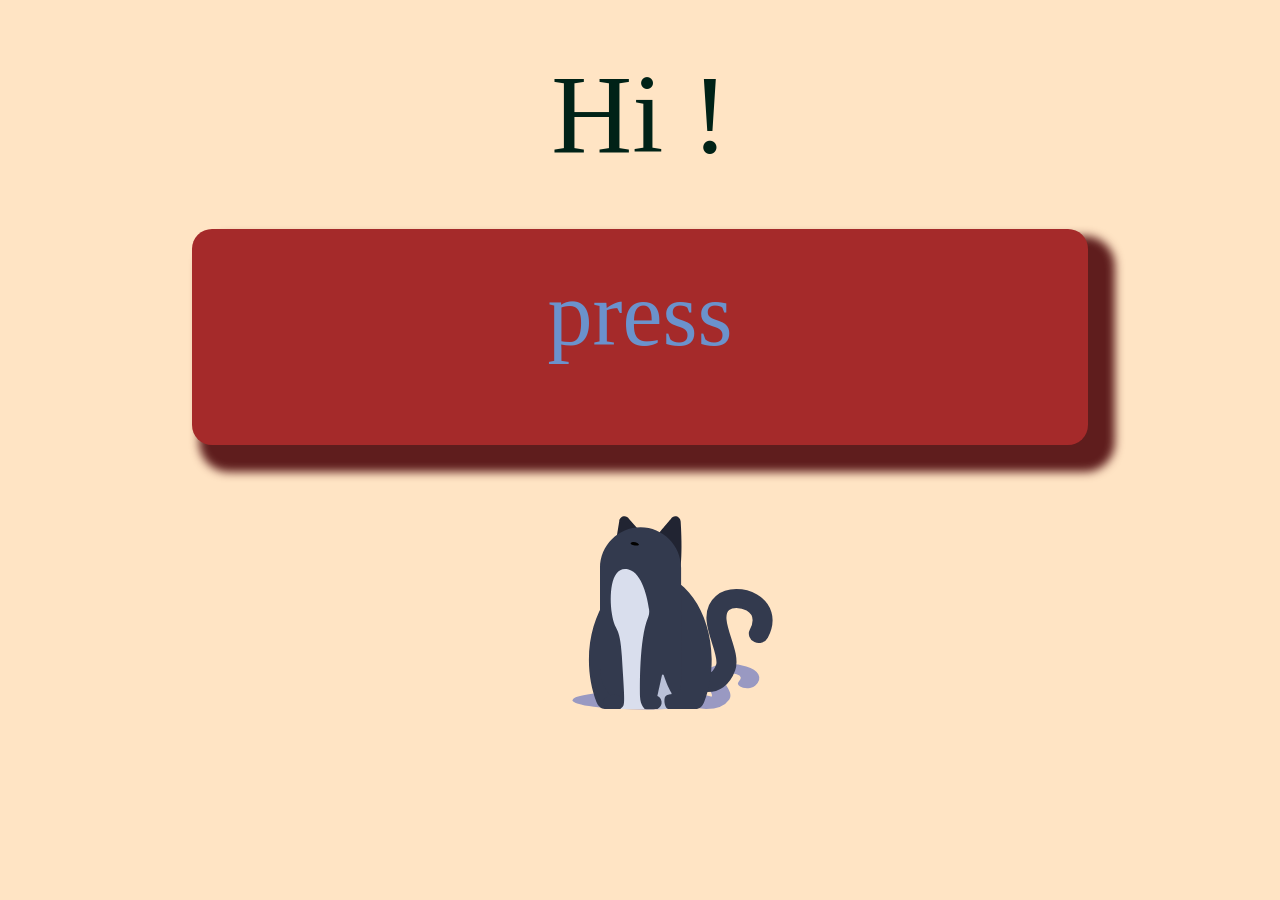
<file: index.html>
<html lang="fa">
<head>
    <meta charset="UTF-8">
    <meta name="viewport" content="width=device-width, initial-scale=1.0">
    <title>nima</title>
    <link rel="stylesheet" href="one.css">
</head>
<body>
    <p class="a">
        Hi !
    </p>
    <a href="about.html" class="link">press</a>
    <img src="darkcat.svg" alt="Cat Icon">
</body>
</html>
</file>
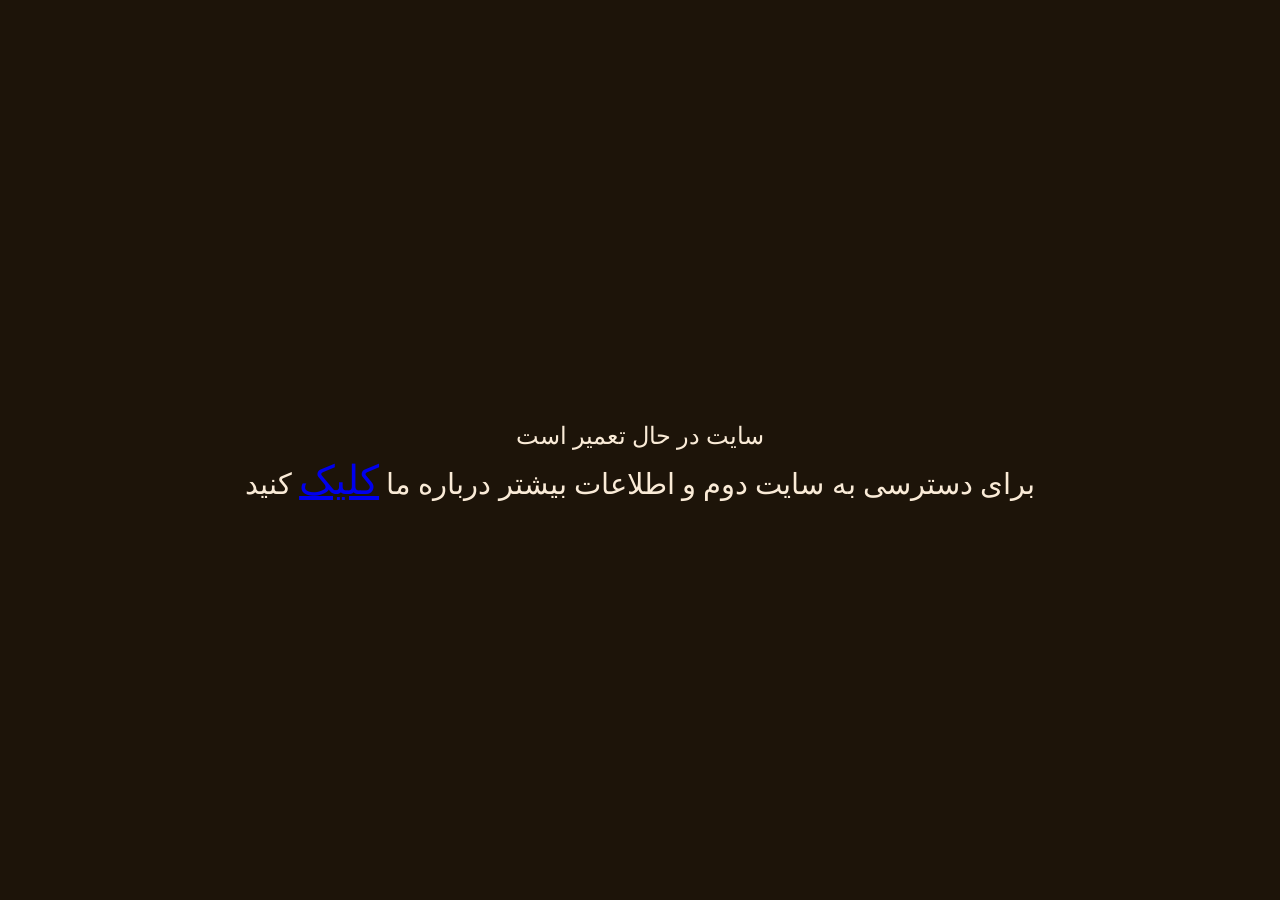
<file: about.html>
<!DOCTYPE html>
<html lang="fa">
<head>
    <meta charset="UTF-8">
    <meta name="viewport" content="width=device-width, initial-scale=1.0">
    <link rel="stylesheet" href="two.css">
    <title>Document</title>
</head>
<body>
    <p class="a">سایت در حال تعمیر است </p>
    <p class="d"> برای دسترسی به سایت دوم و اطلاعات بیشتر درباره ما <a class="b" href="lo">کلیک</a> کنید</p>
</body>
</html>
</file>
<file: one.css>
*{
    margin: 0;
    padding: 0;
    box-sizing: border-box;
}
body{
    background-color: bisque;
    display: flex;
    justify-content: center;
    align-items: center;
    flex-direction: column;
    position: relative;
    overflow-x: hidden; 
    overflow-y: auto;

}
.a{
    font-size: 7rem;
    color: rgb(0, 34, 23);
    margin-top:50px ;
    z-index: 11;
}
.link{
    width: 70vw;
    height: 24vh;
    background-color: brown;
    border-radius: 20px;
    box-shadow: 17px 17px 10px 10px rgb(95, 29, 29);
    display: flex;
    justify-content: center;
    align-items: center;
    font-size: 90px;
    color: rgb(107, 146, 204);
    z-index: 10;
    text-decoration: none;
    cursor: pointer;
    padding-bottom: 5vh;
    margin-top: 50px;
}
.link:hover{
    background-color: rgb(119, 24, 24);
    color: aliceblue;
}
.link:active{
    box-shadow: 3px 3px 10px 10px rgb(95, 29, 29);
}
img{
    width: 500px;
    clip-path: inset(20% 0% 15% 0%);
    margin-top: -25px;
}
</file>
<file: two.css>
*{
    margin: 0;
    padding: 0;
    box-sizing: border-box;
}
body{
    background-color: rgb(29, 20, 9);
    width: 100vw;
    height: 100vh;
    display: flex;
    justify-content: center;
    align-items: center;
    flex-direction: column;
}
.a{
    font-size:1.5rem;
    color:antiquewhite;
    margin-top: 25px;
}
.b{
    font-size: 2.5rem;
}
.d{
    font-size: 1.8rem;
    color:antiquewhite;
    margin-top: 7px;
}
</file>
